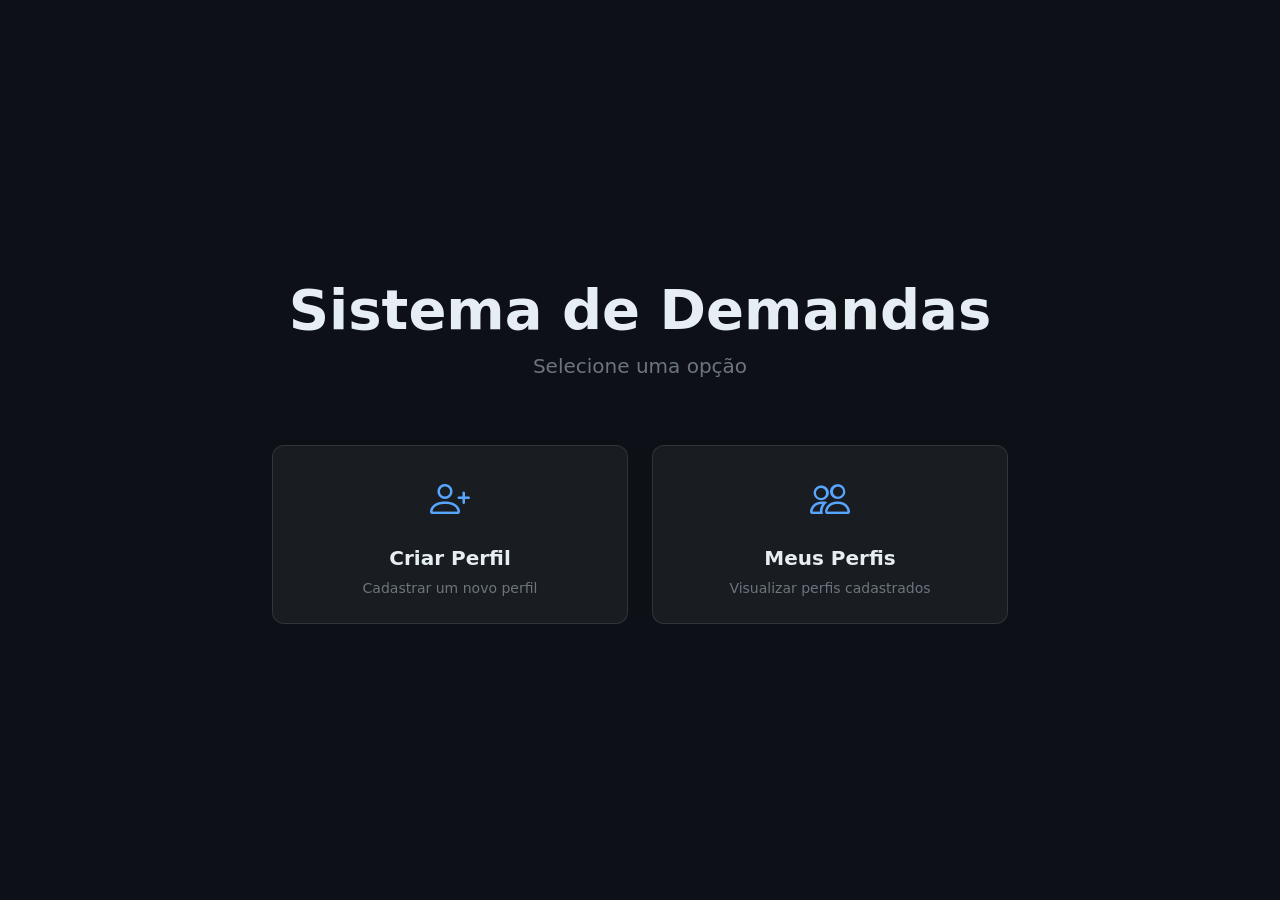
<file: index.html>
<!DOCTYPE html>
<html lang="pt-BR">
<head>
  <meta charset="UTF-8" />
  <meta name="viewport" content="width=device-width, initial-scale=1.0"/>
  <title>Sistema de Demandas</title>
  <link rel="stylesheet" href="https://cdn.jsdelivr.net/npm/bootstrap@5.3.3/dist/css/bootstrap.min.css"/>
  <link rel="stylesheet" href="https://cdn.jsdelivr.net/npm/bootstrap-icons@1.11.3/font/bootstrap-icons.min.css"/>
  <link rel="stylesheet" href="styles.css"/>
</head>
<body>

  <div class="text-center mb-5">
    <h1 class="display-4 fw-bold">Sistema de Demandas</h1>
    <p class="text-secondary fs-5">Selecione uma opção</p>
  </div>

  <div class="container">
    <div class="row justify-content-center g-4">

      <div class="col-12 col-sm-6 col-md-4">
        <div class="card-demanda p-4 text-center">
          <i class="bi bi-person-plus mb-3 d-block"></i>
          <h5 class="fw-semibold">Criar Perfil</h5>
          <p class="text-secondary small mb-0">Cadastrar um novo perfil</p>
        </div>
      </div>

      <div class="col-12 col-sm-6 col-md-4">
        <div class="card-demanda p-4 text-center">
          <i class="bi bi-people mb-3 d-block"></i>
          <h5 class="fw-semibold">Meus Perfis</h5>
          <p class="text-secondary small mb-0">Visualizar perfis cadastrados</p>
        </div>
      </div>

    </div>
  </div>

  <script src="https://cdn.jsdelivr.net/npm/bootstrap@5.3.3/dist/js/bootstrap.bundle.min.js"></script>
</body>
</html>
</file>
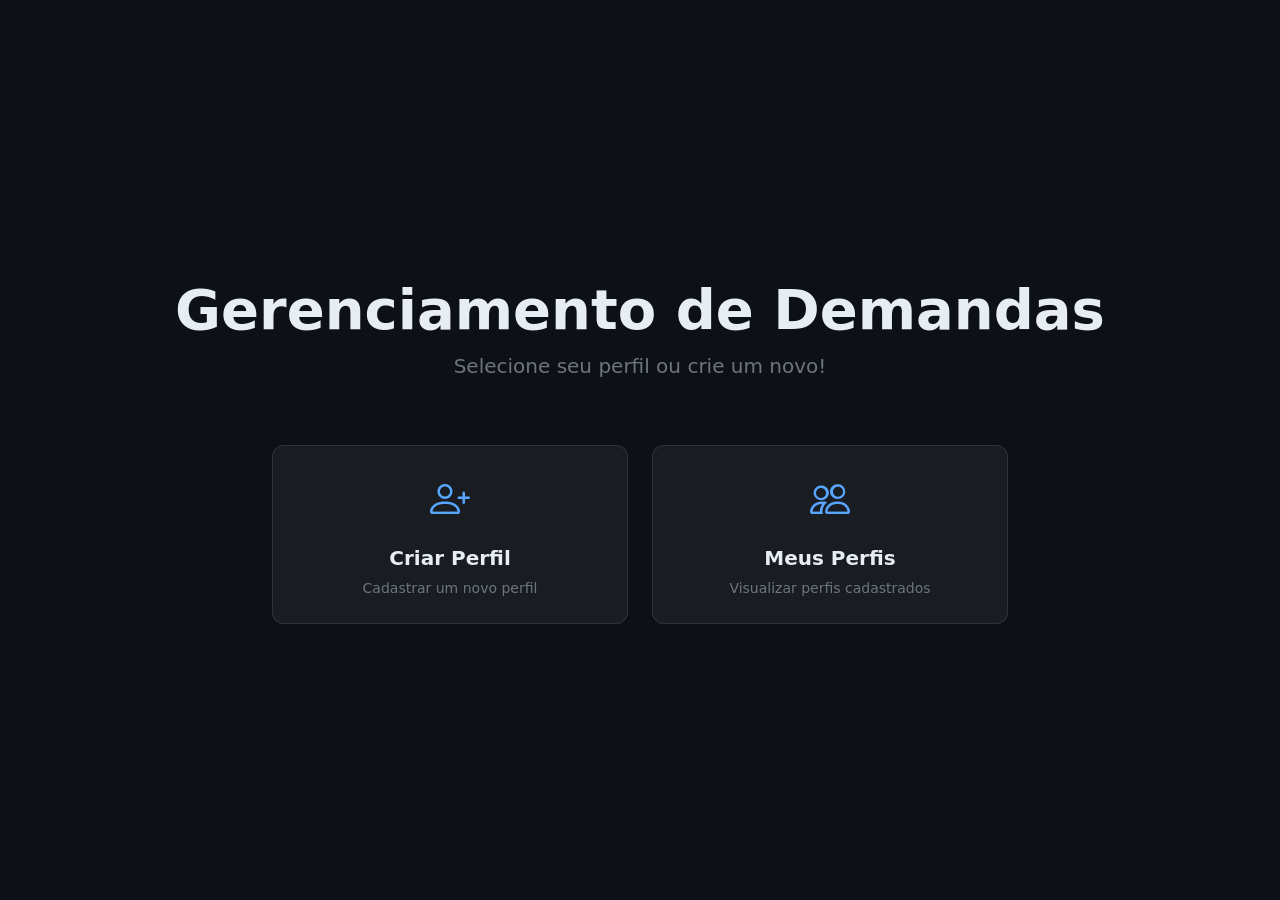
<file: src/main/resources/static/index.html>
<!DOCTYPE html>
<html lang="pt-BR">
<head>
  <meta charset="UTF-8" />
  <meta name="viewport" content="width=device-width, initial-scale=1.0"/>
  <title>Sistema de Demandas</title>
  <link rel="stylesheet" href="https://cdn.jsdelivr.net/npm/bootstrap@5.3.3/dist/css/bootstrap.min.css"/>
  <link rel="stylesheet" href="https://cdn.jsdelivr.net/npm/bootstrap-icons@1.11.3/font/bootstrap-icons.min.css"/>
  <link rel="stylesheet" href="styles.css"/>
</head>
<body>

  <div class="text-center mb-5">
    <h1 class="display-4 fw-bold">Gerenciamento de Demandas</h1>
    <p class="text-secondary fs-5">Selecione seu perfil ou crie um novo!</p>
  </div>

  <div class="container">
    <div class="row justify-content-center g-4">

      <div class="col-12 col-sm-6 col-md-4">
        <a href="telaCriarPerfil.html" class="text-decoration-none text-reset">
          <div class="card-demanda p-4 text-center">
            <i class="bi bi-person-plus mb-3 d-block"></i>
            <h5 class="fw-semibold">Criar Perfil</h5>
            <p class="text-secondary small mb-0">Cadastrar um novo perfil</p>
          </div>
        </a>
      </div>

      <div class="col-12 col-sm-6 col-md-4">
        <a href="listarPerfis.html" class="text-decoration-none text-reset">
          <div class="card-demanda p-4 text-center">
            <i class="bi bi-people mb-3 d-block"></i>
            <h5 class="fw-semibold">Meus Perfis</h5>
            <p class="text-secondary small mb-0">Visualizar perfis cadastrados</p>
          </div>
        </a>
      </div>

    </div>
  </div>

  <script src="https://cdn.jsdelivr.net/npm/bootstrap@5.3.3/dist/js/bootstrap.bundle.min.js"></script>
</body>
</html>
</file>
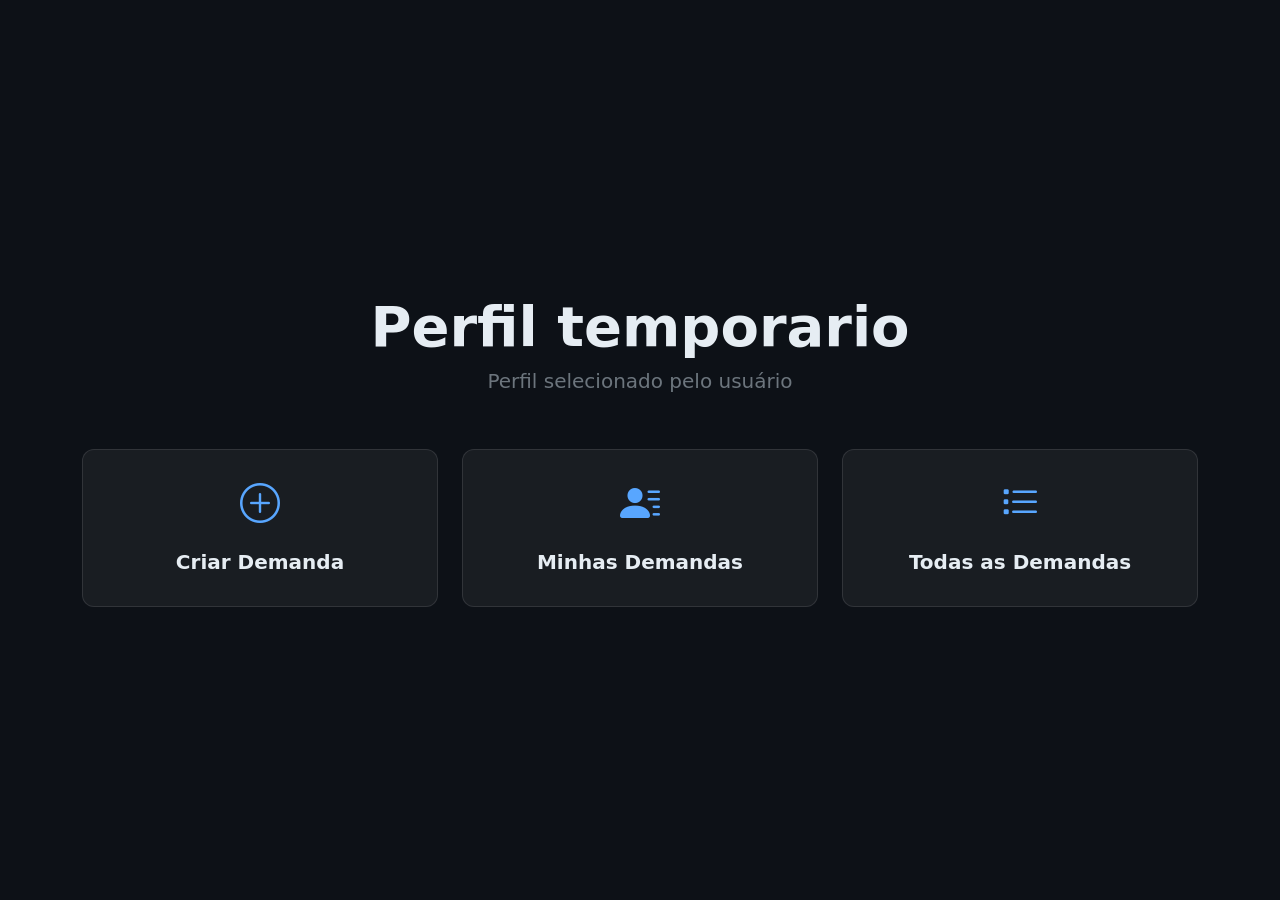
<file: tela1.html>
<!DOCTYPE html>
<html lang="pt-BR">
<head>
  <meta charset="UTF-8" />
  <meta name="viewport" content="width=device-width, initial-scale=1.0"/>
  <title>Sistema de Demandas</title>
  <link rel="stylesheet" href="https://cdn.jsdelivr.net/npm/bootstrap@5.3.3/dist/css/bootstrap.min.css"/>
  <link rel="stylesheet" href="https://cdn.jsdelivr.net/npm/bootstrap-icons@1.11.3/font/bootstrap-icons.min.css"/>
  <link rel="stylesheet" href="styles.css"/>
</head>
<body>
  <div class="text-center mb-5">
    <h1 class="display-4 fw-bold">Perfil temporario</h1>
    <h3 class="text-secondary fs-5">Perfil selecionado pelo usuário</h3>
  </div>

  <div class="container">
    <div class="row justify-content-center g-4">

      <div class="col-12 col-sm-6 col-md-4">
        <div class="card-demanda p-4 text-center">
          <i class="bi bi-plus-circle mb-3 d-block"></i>
          <h5 class="fw-semibold">Criar Demanda</h5>
        </div>
      </div>

      <div class="col-12 col-sm-6 col-md-4">
        <div class="card-demanda p-4 text-center">
          <i class="bi bi-person-lines-fill mb-3 d-block"></i>
          <h5 class="fw-semibold">Minhas Demandas</h5>
        </div>
      </div>

      <div class="col-12 col-sm-6 col-md-4">
        <div class="card-demanda p-4 text-center">
          <i class="bi bi-list-task mb-3 d-block"></i>
          <h5 class="fw-semibold">Todas as Demandas</h5>
        </div>
      </div>

    </div>
  </div>

  <script src="https://cdn.jsdelivr.net/npm/bootstrap@5.3.3/dist/js/bootstrap.bundle.min.js"></script>
</body>
</html>
</file>
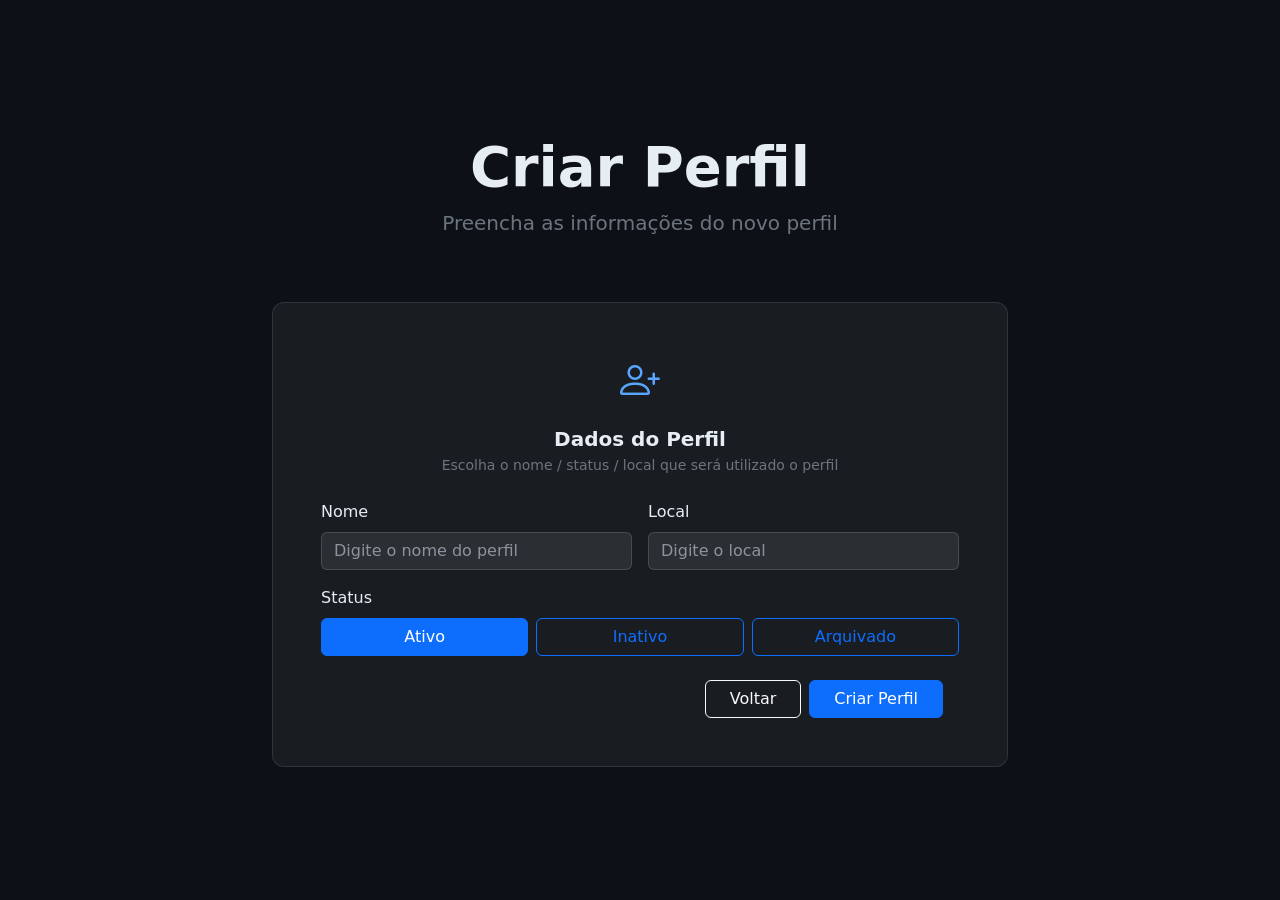
<file: src/main/resources/static/telaCriarPerfil.html>
<!DOCTYPE html>
<html lang="pt-BR">
<head>
  <meta charset="UTF-8" />
  <meta name="viewport" content="width=device-width, initial-scale=1.0"/>
  <title>Criar Perfil</title>
  <link rel="stylesheet" href="https://cdn.jsdelivr.net/npm/bootstrap@5.3.3/dist/css/bootstrap.min.css"/>
  <link rel="stylesheet" href="https://cdn.jsdelivr.net/npm/bootstrap-icons@1.11.3/font/bootstrap-icons.min.css"/>
  <link rel="stylesheet" href="styles.css"/>
</head>
<body>
  <div class="text-center mb-5">
    <h1 class="display-4 fw-bold">Criar Perfil</h1>
    <p class="text-secondary fs-5">Preencha as informações do novo perfil</p>
  </div>

  <div class="container">
    <div class="row justify-content-center">
      <div class="col-12 col-md-10 col-lg-9 col-xl-8">
        <div class="card-demanda card-formulario-perfil p-4 p-md-5">
          <div class="text-center mb-4">
            <i class="bi bi-person-plus mb-3 d-block"></i>
            <h5 class="fw-semibold mb-1">Dados do Perfil</h5>
            <p class="text-secondary small mb-0">Escolha o nome / status / local que será utilizado o perfil</p>
          </div>

          <form>
            <div class="row g-3">
              <div class="col-12 col-lg-6">
                <label for="nome" class="form-label">Nome</label>
                <input type="text" class="form-control campo-perfil" id="nome" name="nome" maxlength="50" placeholder="Digite o nome do perfil">
              </div>

              <div class="col-12 col-lg-6">
                <label for="local" class="form-label">Local</label>
                <input type="text" class="form-control campo-perfil" id="local" name="local" maxlength="50" placeholder="Digite o local">
              </div>

              <div class="col-12">
                <label class="form-label">Status</label>
                <div class="row g-2" role="group" aria-label="Status do perfil">
                  <div class="col-12 col-lg-4">
                    <input type="radio" class="btn-check" name="status" id="statusAtivo" value="Ativo" autocomplete="off" checked>
                    <label class="btn btn-outline-primary w-100" for="statusAtivo">Ativo</label>
                  </div>

                  <div class="col-12 col-lg-4">
                    <input type="radio" class="btn-check" name="status" id="statusInativo" value="Inativo" autocomplete="off">
                    <label class="btn btn-outline-primary w-100" for="statusInativo">Inativo</label>
                  </div>

                  <div class="col-12 col-lg-4">
                    <input type="radio" class="btn-check" name="status" id="statusArquivado" value="Arquivado" autocomplete="off">
                    <label class="btn btn-outline-primary w-100" for="statusArquivado">Arquivado</label>
                  </div>
                </div>
              </div>
            </div>

            <div class="d-grid d-lg-flex justify-content-lg-end gap-2 mt-4">
              <a href="index.html" class="btn btn-outline-light px-lg-4">Voltar</a>
              <button type="button" id="btnCriarPerfil" class="btn btn-primary px-lg-4">Criar Perfil</button>
              <span id="msg-erro" class="text-danger small ms-2 align-self-center"></span>
            </div>
          </form>
        </div>
      </div>
    </div>
  </div>

 <script src="https://cdn.jsdelivr.net/npm/bootstrap@5.3.3/dist/js/bootstrap.bundle.min.js"></script>
<script src="js/criarPerfil.js"></script>
</body>
</html>
</file>
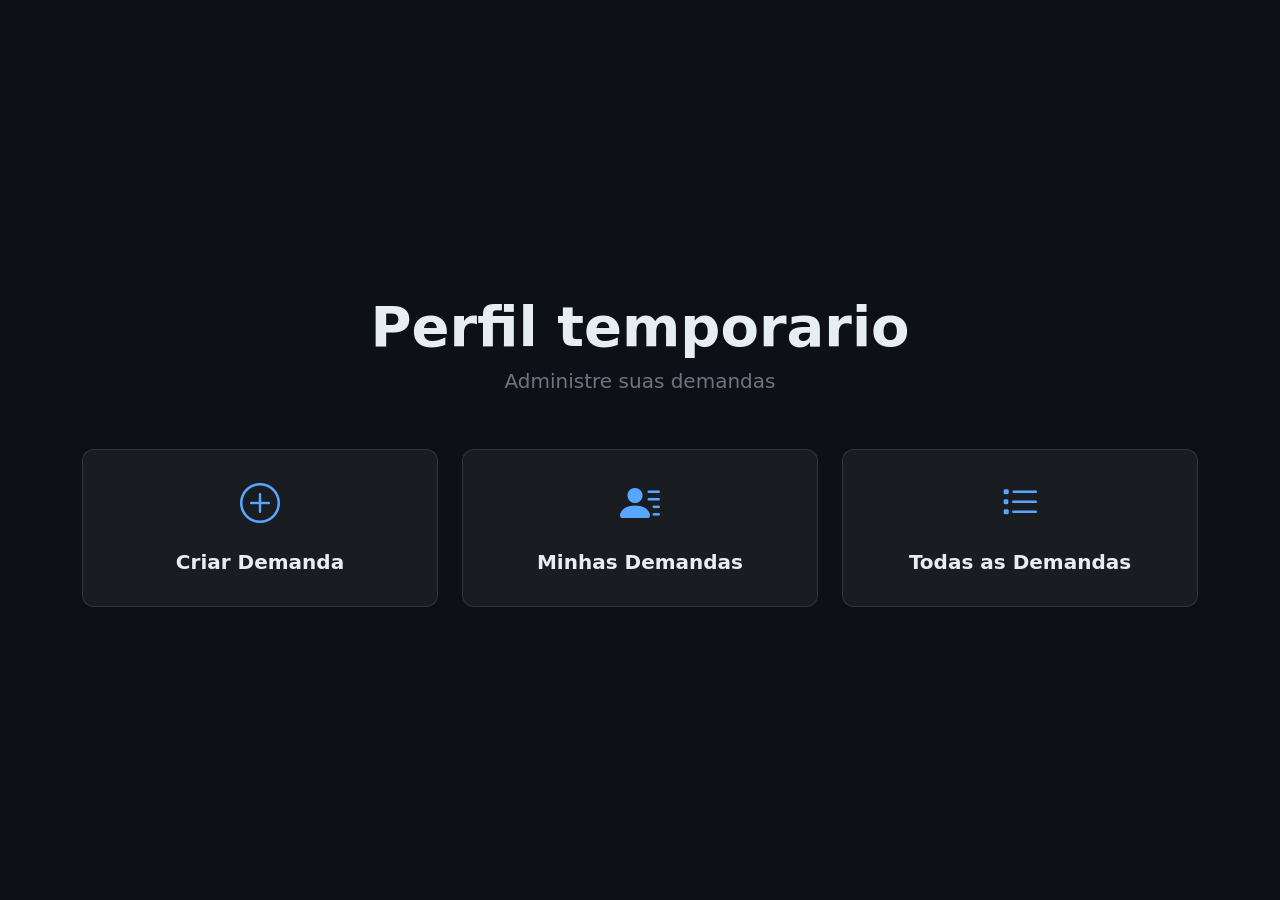
<file: src/main/resources/static/telaPerfil.html>
<!DOCTYPE html>
<html lang="pt-BR">
<head>
  <meta charset="UTF-8" />
  <meta name="viewport" content="width=device-width, initial-scale=1.0"/>
  <title>Sistema de Demandas</title>
  <link rel="stylesheet" href="https://cdn.jsdelivr.net/npm/bootstrap@5.3.3/dist/css/bootstrap.min.css"/>
  <link rel="stylesheet" href="https://cdn.jsdelivr.net/npm/bootstrap-icons@1.11.3/font/bootstrap-icons.min.css"/>
  <link rel="stylesheet" href="styles.css"/>
</head>
<body>
  <div class="text-center mb-5">
    <h1 class="display-4 fw-bold">Perfil temporario</h1>
    <h3 class="text-secondary fs-5">Administre suas demandas</h3>
  </div>

  <div class="container">
    <div class="row justify-content-center g-4">

      <div class="col-12 col-sm-6 col-md-4">
        <div class="card-demanda p-4 text-center">
          <i class="bi bi-plus-circle mb-3 d-block"></i>
          <h5 class="fw-semibold">Criar Demanda</h5>
        </div>
      </div>

      <div class="col-12 col-sm-6 col-md-4">
        <div class="card-demanda p-4 text-center">
          <i class="bi bi-person-lines-fill mb-3 d-block"></i>
          <h5 class="fw-semibold">Minhas Demandas</h5>
        </div>
      </div>

      <div class="col-12 col-sm-6 col-md-4">
        <div class="card-demanda p-4 text-center">
          <i class="bi bi-list-task mb-3 d-block"></i>
          <h5 class="fw-semibold">Todas as Demandas</h5>
        </div>
      </div>

    </div>
  </div>

  <script src="https://cdn.jsdelivr.net/npm/bootstrap@5.3.3/dist/js/bootstrap.bundle.min.js"></script>
</body>
</html>
</file>
<file: styles.css>
body {
  min-height: 100vh;
  background-color: #0d1117;
  color: #e6edf3;
  display: flex;
  flex-direction: column;
  justify-content: center;
  align-items: center;
}

.card-demanda {
  background: rgba(255,255,255,0.05);
  border: 1px solid rgba(255,255,255,0.1);
  border-radius: 12px;
  transition: transform 0.2s, background 0.2s;
  cursor: pointer;
}

.card-demanda:hover {
  background: rgba(255,255,255,0.1);
  transform: translateY(-4px);
}

.card-demanda i {
  font-size: 2.5rem;
  color: #58a6ff;
}
</file>
<file: src/main/resources/static/styles.css>
body {
  min-height: 100vh;
  background-color: #0d1117;
  color: #e6edf3;
  display: flex;
  flex-direction: column;
  justify-content: center;
  align-items: center;
  padding: 2rem 1rem;
}

.card-demanda {
  background: rgba(255,255,255,0.05);
  border: 1px solid rgba(255,255,255,0.1);
  border-radius: 12px;
  transition: transform 0.2s, background 0.2s;
  cursor: pointer;
}

.card-demanda:hover {
  background: rgba(255,255,255,0.1);
  transform: translateY(-4px);
}

.card-demanda i {
  font-size: 2.5rem;
  color: #58a6ff;
}

.campo-perfil {
  background: rgba(255,255,255,0.08);
  border: 1px solid rgba(255,255,255,0.14);
  color: #e6edf3;
}

.campo-perfil:focus {
  background: rgba(255,255,255,0.1);
  border-color: #58a6ff;
  color: #e6edf3;
  box-shadow: 0 0 0 0.25rem rgba(88,166,255,0.2);
}

.campo-perfil::placeholder {
  color: #8b949e;
}


.card-formulario-perfil {
  cursor: default;
}

.card-formulario-perfil:hover {
  background: rgba(255,255,255,0.05);
  transform: none;
}
</file>
